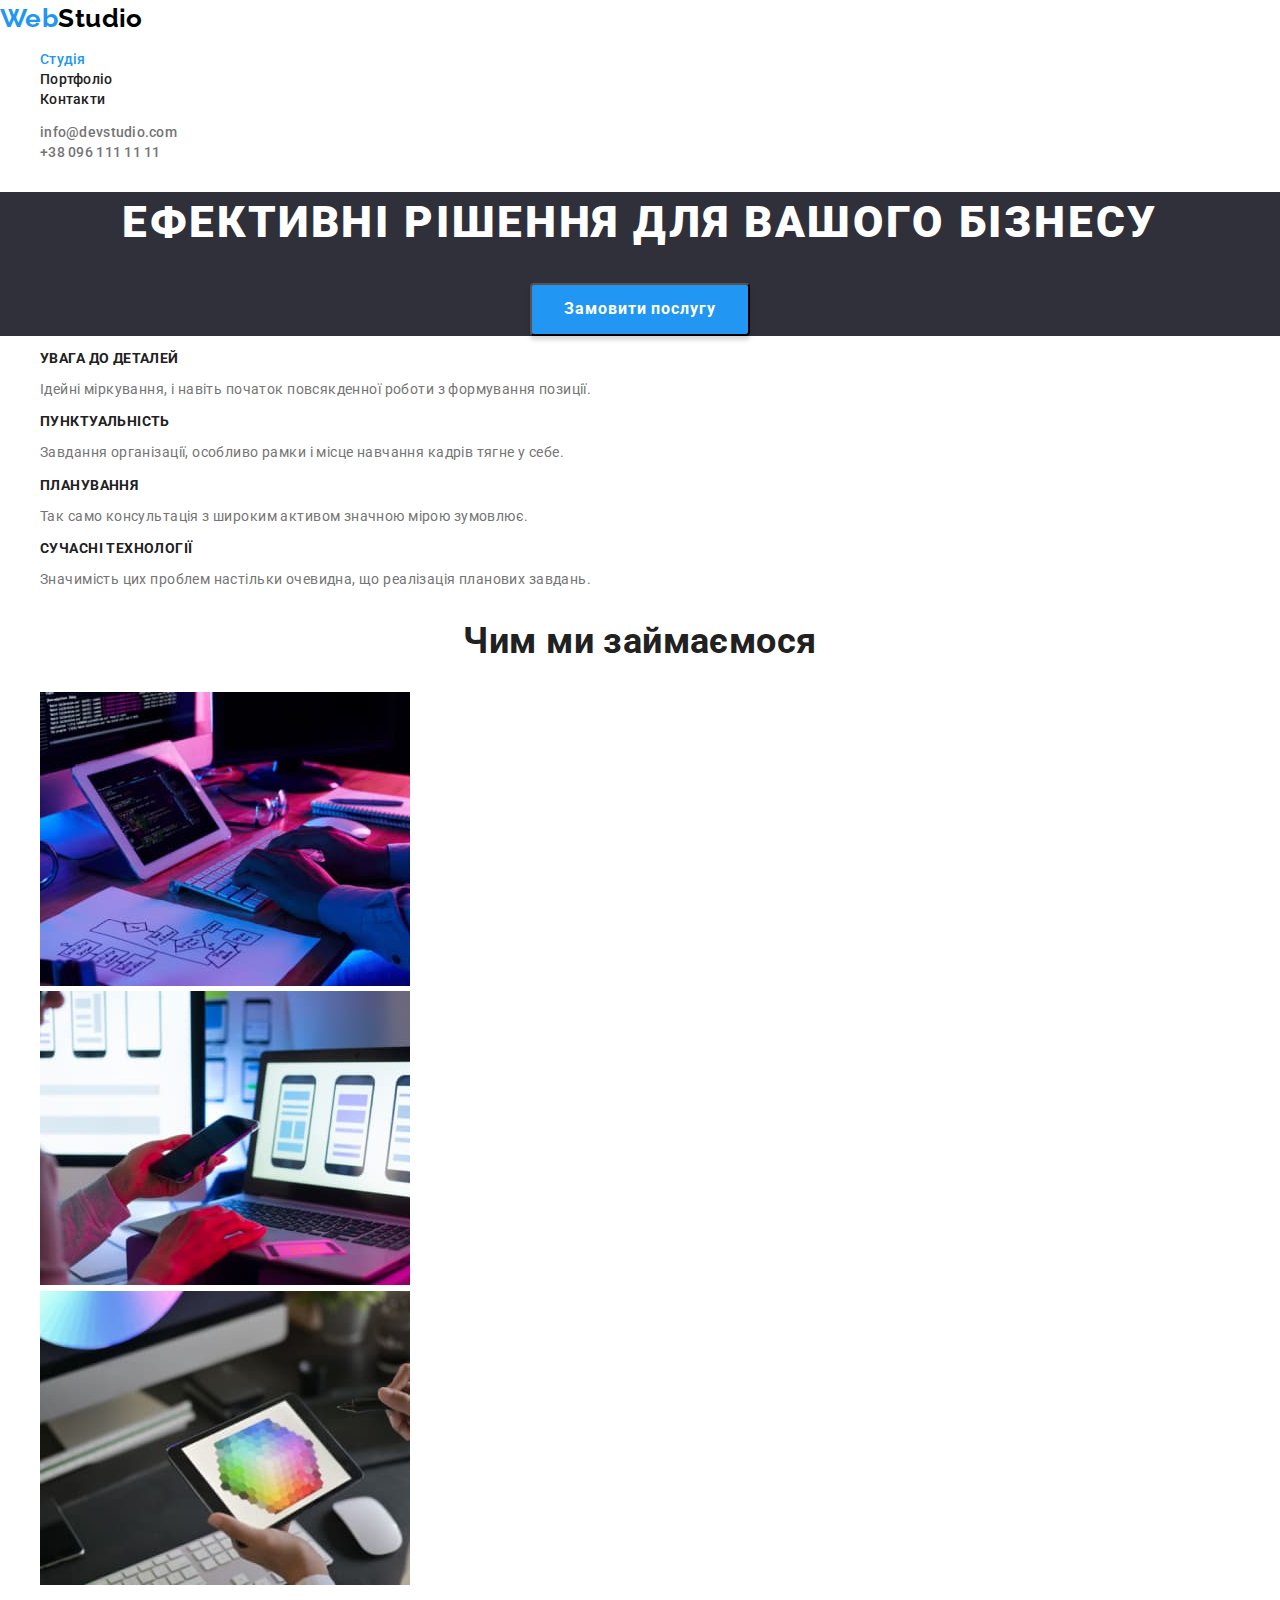
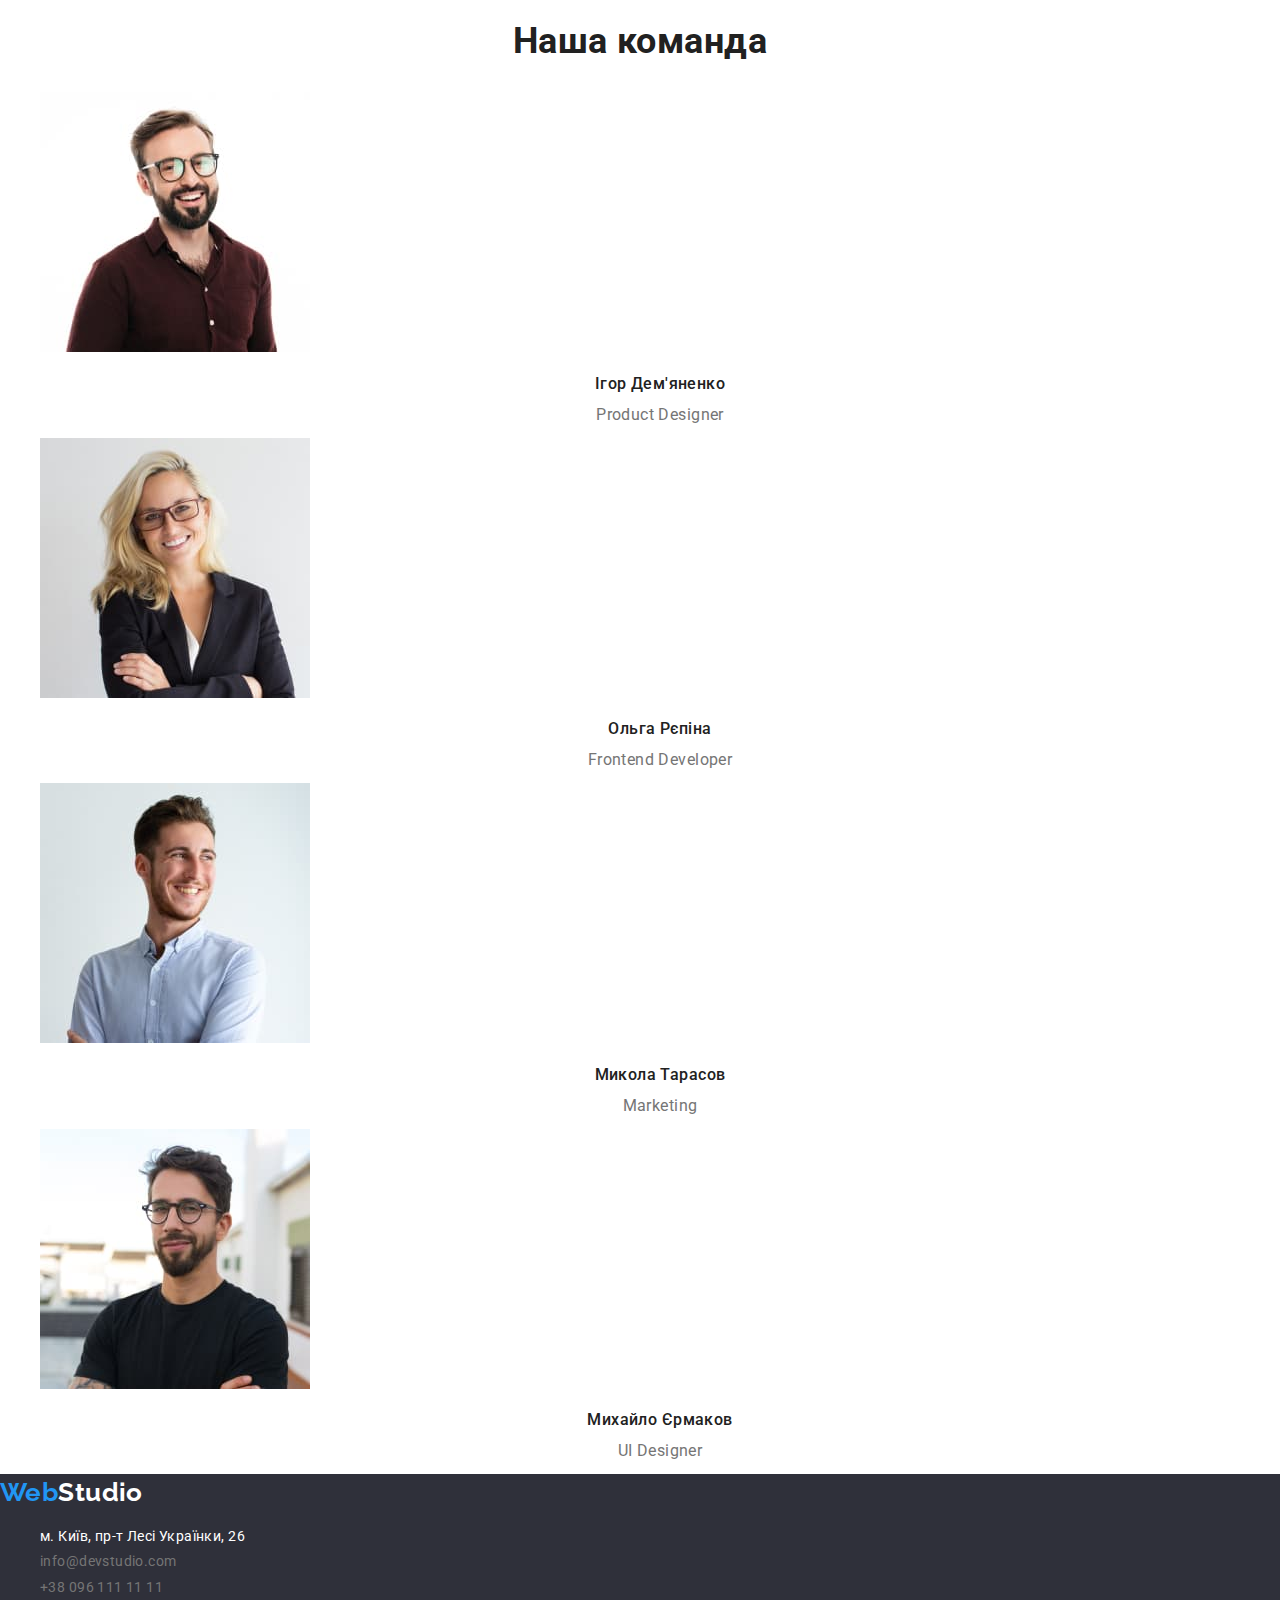
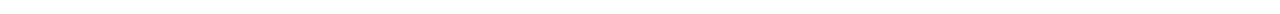
<file: index.html>
<!DOCTYPE html>
<html lang="uk">

<head>
  <meta http-equiv="X-UA-Compatible" content="IE=edge" />
  <meta name="viewport" content="width=device-width, initial-scale=1.0" />
  <link rel="preconnect" href="https://fonts.googleapis.com" />
  <!-- Підключаю шрифти -->
  <link rel="preconnect" href="https://fonts.gstatic.com" crossorigin />
  <link href="https://fonts.googleapis.com/css2?family=Raleway:wght@700&family=Roboto:wght@400;500;700;900&display=swap"
    rel="stylesheet" />
  <title>Студія</title>
  <!-- Нормалізатор -->
  <link rel="stylesheet"
    href="https://cdnjs.cloudflare.com/ajax/libs/modern-normalize/1.0.0/modern-normalize.min.css" />
  <meta charset="UTF-8" />
  <link rel="stylesheet" href="./css/style.css" />
</head>

<body>
  <header class="header">
    <nav class="header-nav">
      <a href="index.html" class="logo"><span>Web</span>Studio</a>
      <ul class="header-nav-menu list">
        <li class="menu-iteam">
          <a href="index.html" class="menu-link current">Студія</a>
        </li>
        <li class="menu-iteam">
          <a href="portfolio.html" class="menu-link">Портфоліо</a>
        </li>
        <li class="menu-iteam"><a href="#" class="menu-link">Контакти</a></li>
      </ul>
    </nav>
    <ul class="nav-contacts list">
      <li>
        <a class="contact-mail menu-link" href="mailto:info@devstudio.com">info@devstudio.com</a>
      </li>
      <li>
        <a class="contact-num menu-link" href="tel:+380961111111">+38 096 111 11 11</a>
      </li>
    </ul>
  </header>
  <main class="main">
    <!--Hero Section -->
    <section class="hero">
      <h1 class="hero_title">Ефективні рішення для вашого бізнесу</h1>
      <button class="hero_button" type="button">Замовити послугу</button>
    </section>
    <!-- Features -->
    <section class="features">
      <h2 class="section_title" hidden>Наші особливості</h2>
      <ul>
        <li class="features_iteam">
          <h3 class="features_iteam_title">Увага до деталей</h3>
          <p class="features_text">
            Ідейні міркування, і навіть початок повсякденної роботи з
            формування позиції.
          </p>
        </li>
        <li class="features_iteam">
          <h3 class="features_iteam_title">Пунктуальність</h3>
          <p class="features_text">
            Завдання організації, особливо рамки і місце навчання кадрів тягне
            у себе.
          </p>
        </li>
        <li class="features_iteam">
          <h3 class="features_iteam_title">Планування</h3>
          <p class="features_text">
            Так само консультація з широким активом значною мірою зумовлює.
          </p>
        </li>
        <li class="features_iteam">
          <h3 class="features_iteam_title">Сучасні технології</h3>
          <p class="features_text">
            Значимість цих проблем настільки очевидна, що реалізація планових
            завдань.
          </p>
        </li>
      </ul>
    </section>
    <!-- What We Do -->
    <section class="whatwedo">
      <h2 class="section_title">Чим ми займаємося</h2>
      <ul>
        <li>
          <img src="./images/whatwedo_box_1.jpg" alt="Зображення компьютера та планшету" width="370" height="294" />
        </li>
        <li>
          <img src="./images/whatwedo_box_2.jpg" alt="Зображення тестування мобиільного застосунку" width="370"
            height="294" />
        </li>
        <li>
          <img src="./images/whatwedo_box_3.jpg" alt="Зображення користувача iPad який працює з палітрою" width="370"
            height="294" />
        </li>
      </ul>
    </section>
    <!-- Crew -->
    <section class="crew">
      <h2 class="section_title">Наша команда</h2>
      <ul class="crew_blox">
        <li class="crew_blox_block">
          <img src="./images/crew_igor.jpg" alt="Image of Igor Demianenko - Product Designer" width="270"
            height="260" />
          <h3 class="crew_title">Ігор Дем'яненко</h3>
          <p>Product Designer</p>
        </li>
        <li class="crew_blox_block">
          <img src="./images/crew_olga.jpg" alt="Image of Olga Repina - Frontend Developer" width="270" height="260" />
          <h3 class="crew_title">Ольга Рєпіна</h3>
          <p>Frontend Developer</p>
        </li>
        <li class="crew_blox_block">
          <img src="./images/crew_mykola.jpg" alt="Image of Mykola Tarasov - Marketing" width="270" height="260" />
          <h3 class="crew_title">Микола Тарасов</h3>
          <p>Marketing</p>
        </li>
        <li class="crew_blox_block">
          <img src="./images/crew_mykhailo.jpg" alt="Image of Mykhylo Yermakov - UI Designer" width="270"
            height="260" />
          <h3 class="crew_title">Михайло Єрмаков</h3>
          <p>UI Designer</p>
        </li>
      </ul>
    </section>
  </main>
  <footer class="footer">
    <a href="#" class="logo"><span>Web</span>Studio</a>
    <address class="address">
      <ul>
        <li>
          <a class="loc" href="#">м. Київ, пр-т Лесі Українки, 26</a>
        </li>
        <li>
          <a class="mail" href="mailto:info@devstudio.com">info@devstudio.com</a>
        </li>
        <li><a class="tel" href="tel:+380961111111">+38 096 111 11 11</a></li>
      </ul>
    </address>
  </footer>
</body>

</html>
</file>
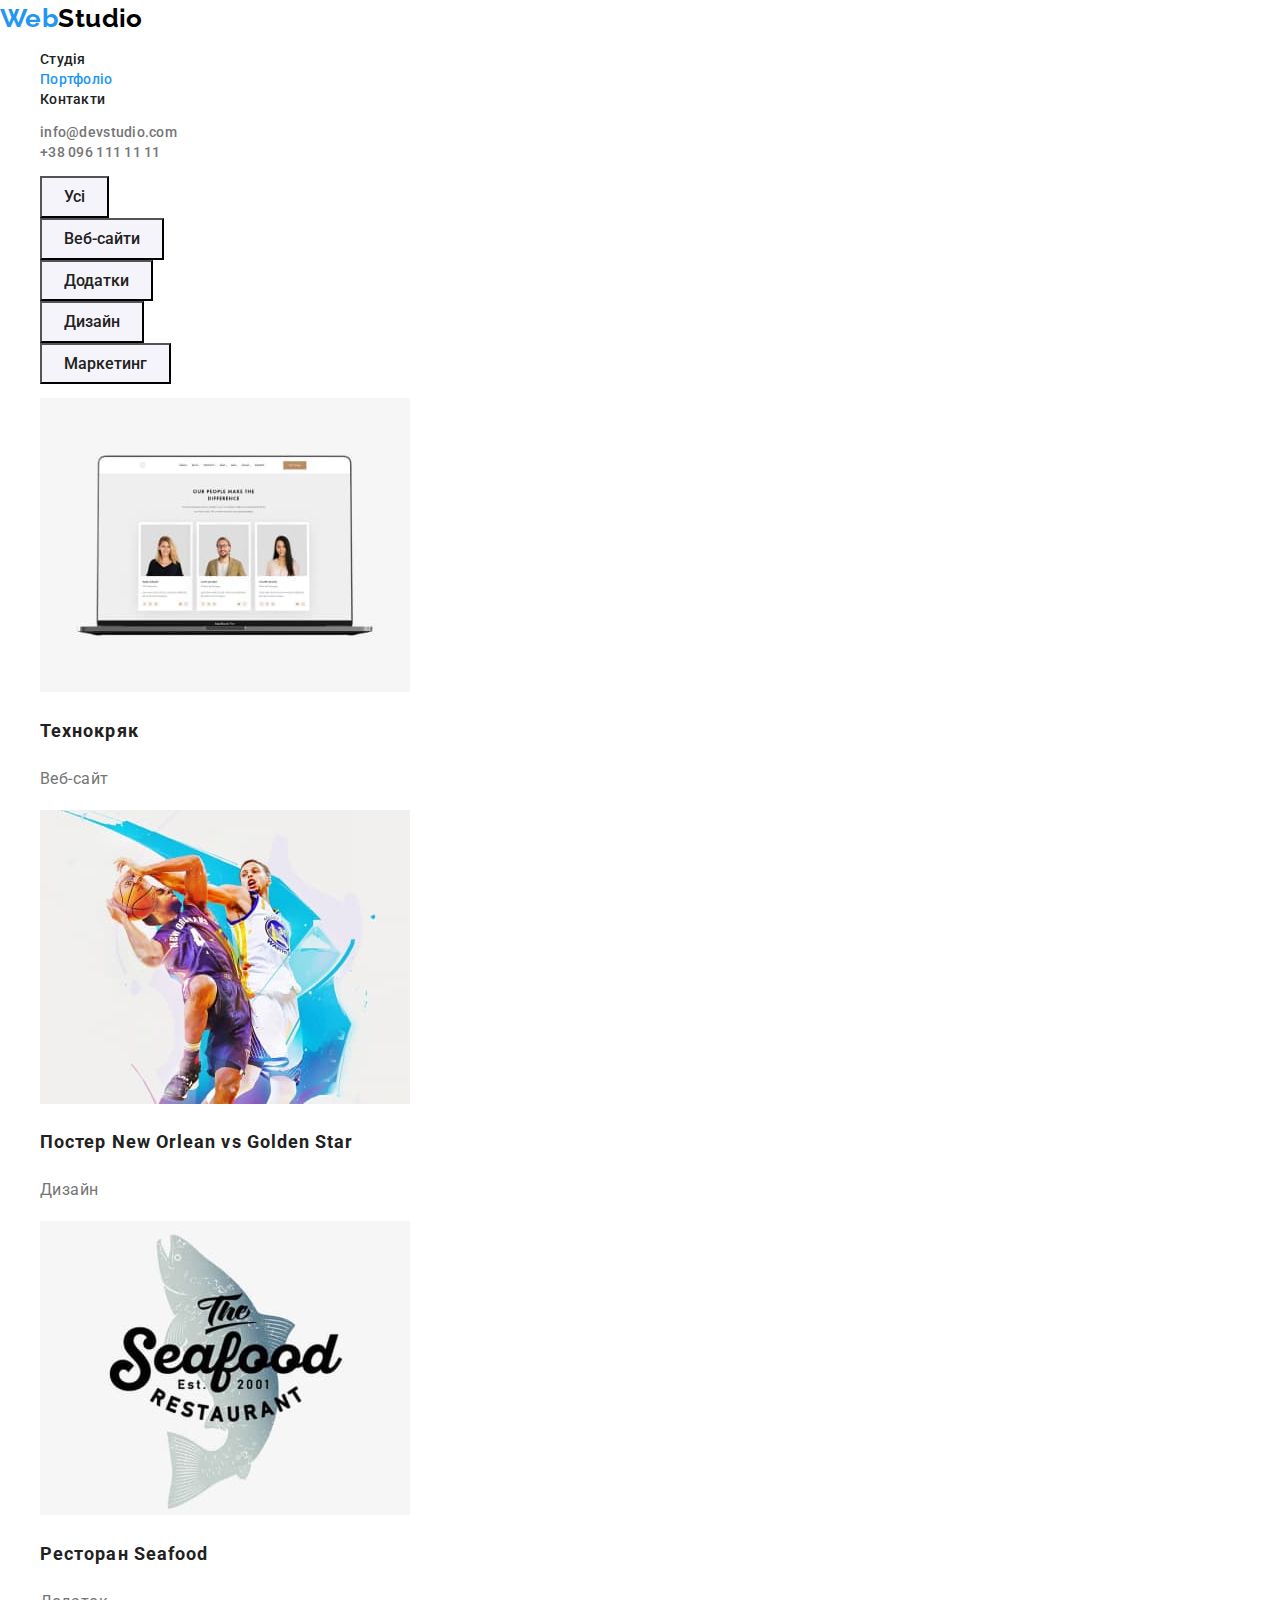
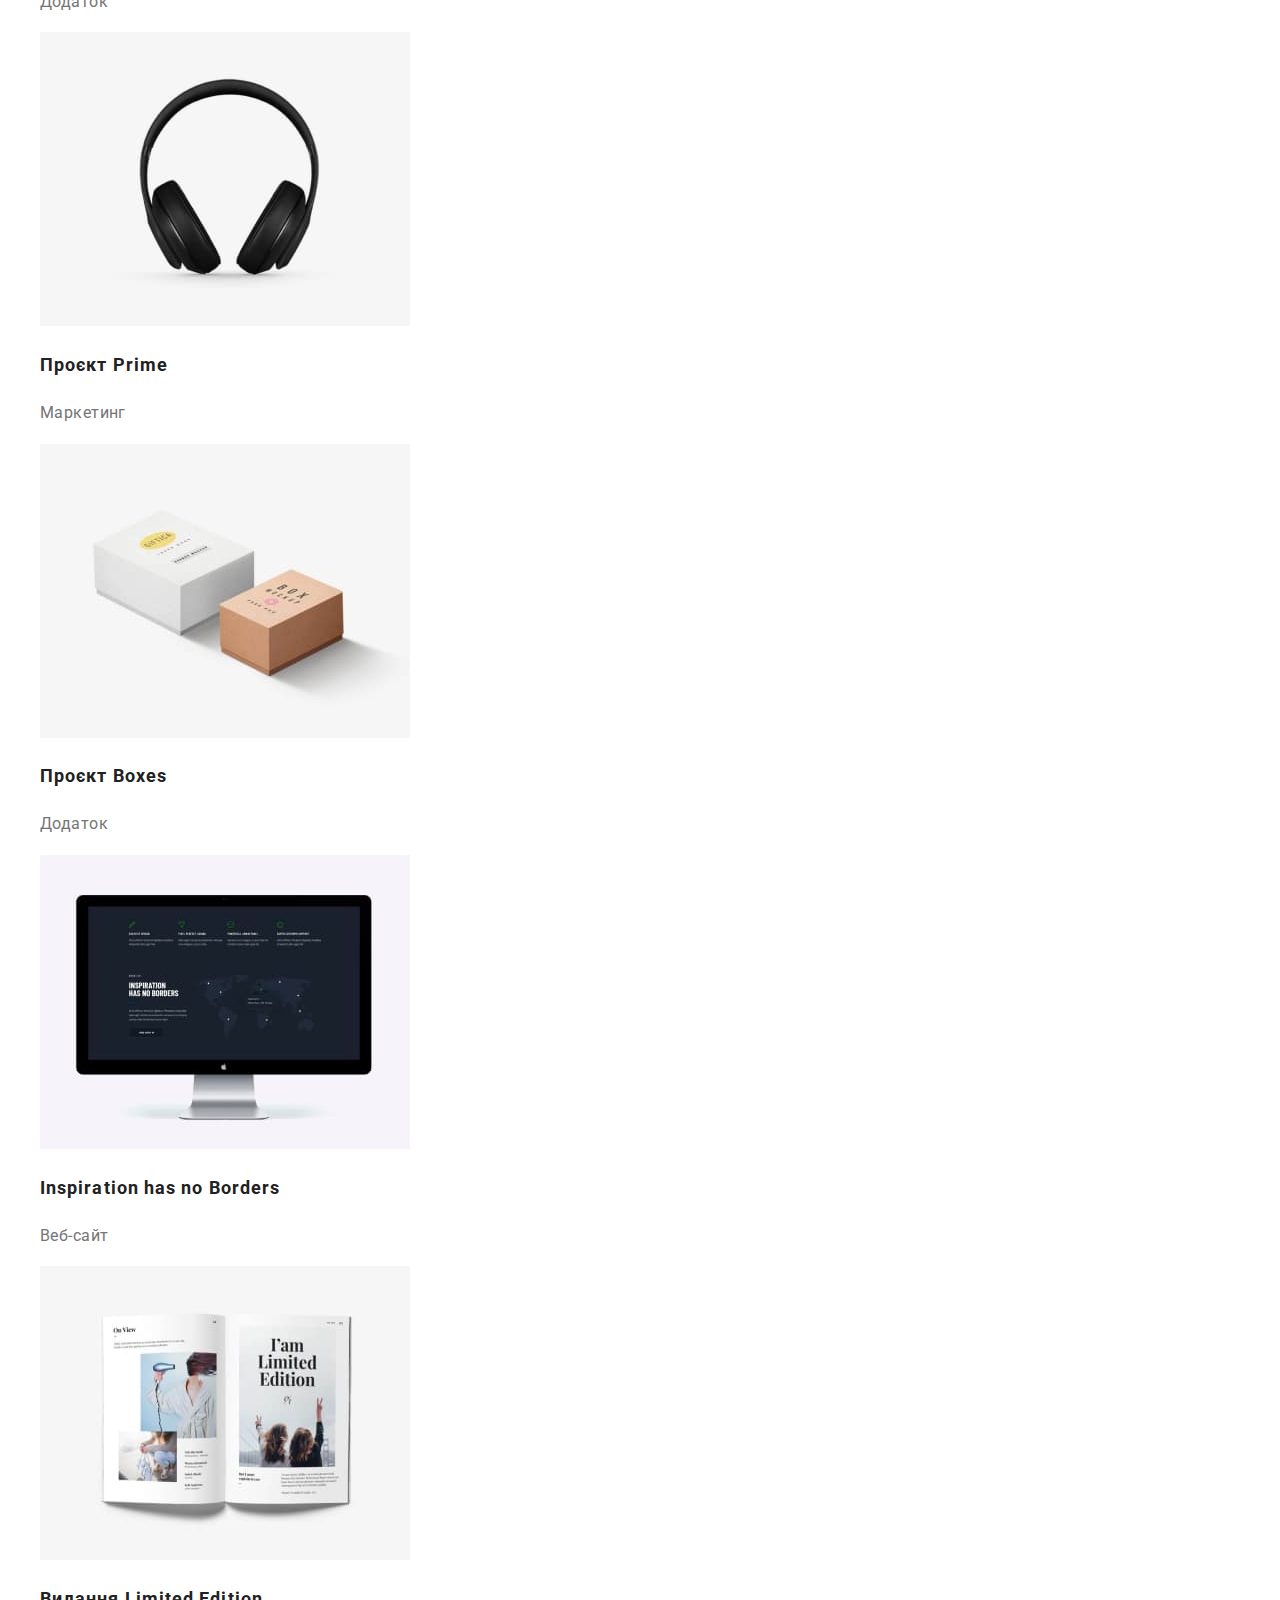
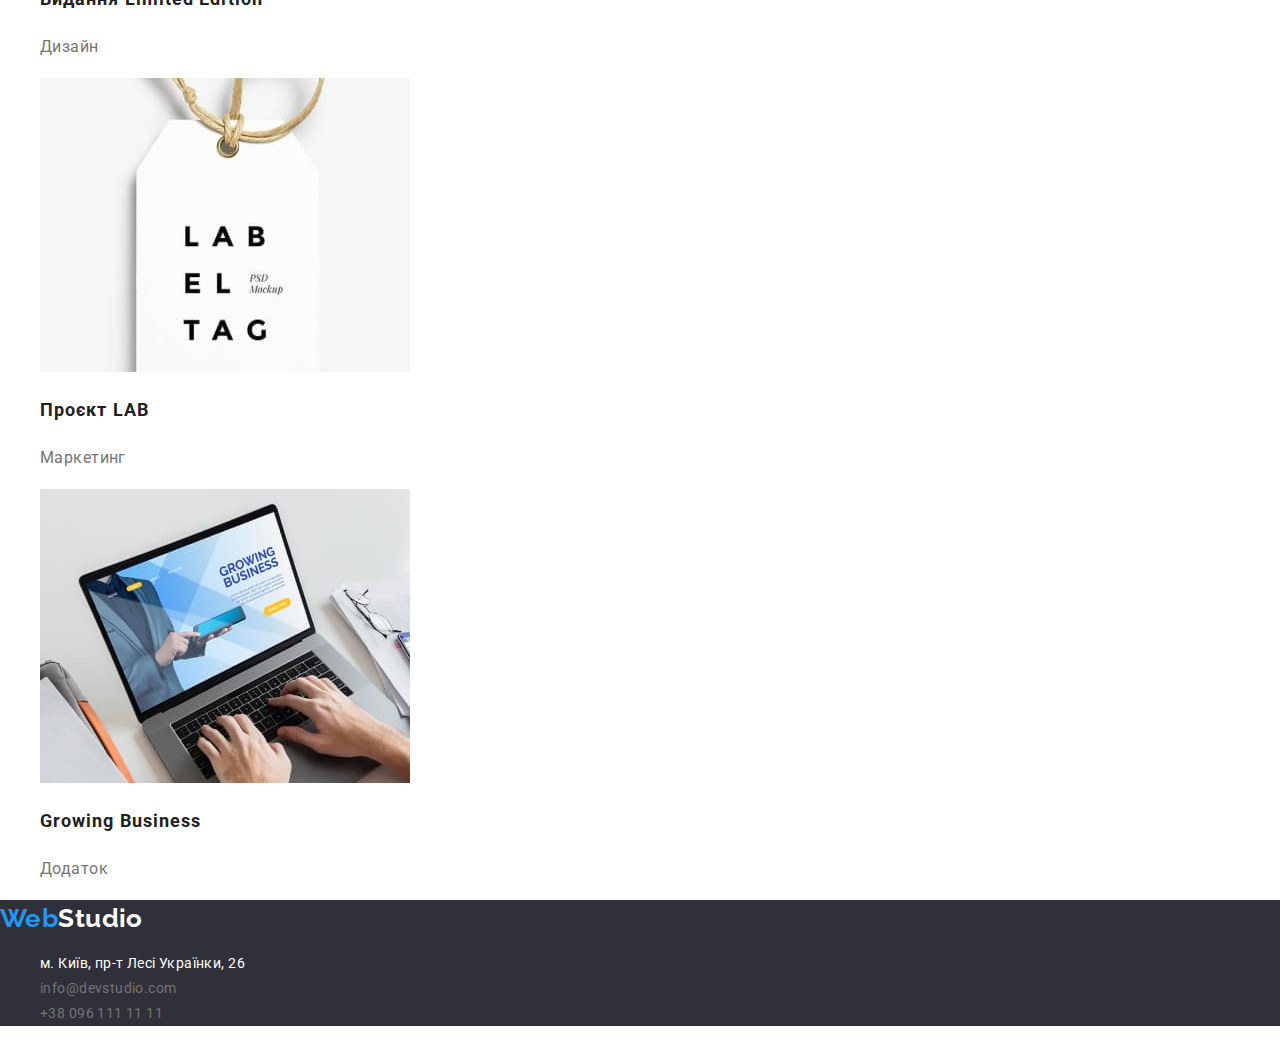
<file: portfolio.html>
<!DOCTYPE html>
<html lang="uk">

<head>
  <meta http-equiv="X-UA-Compatible" content="IE=edge" />
  <meta name="viewport" content="width=device-width, initial-scale=1.0" />
  <link rel="preconnect" href="https://fonts.googleapis.com" />
  <!-- Підключаю шрифти -->
  <link rel="preconnect" href="https://fonts.gstatic.com" crossorigin />
  <link href="https://fonts.googleapis.com/css2?family=Raleway:wght@700&family=Roboto:wght@400;500;700;900&display=swap"
    rel="stylesheet" />
  <title>Портфоліо</title>
  <!-- Нормалізатор -->
  <link rel="stylesheet"
    href="https://cdnjs.cloudflare.com/ajax/libs/modern-normalize/1.0.0/modern-normalize.min.css" />
  <meta charset="UTF-8" />
  <link rel="stylesheet" href="./css/style.css" />
</head>

<body>
  <header class="header">
    <nav class="header-nav">
      <a href="index.html" class="logo"><span>Web</span>Studio</a>
      <ul class="header-nav-menu list">
        <li class="menu-iteam">
          <a href="index.html" class="menu-link">Студія</a>
        </li>
        <li class="menu-iteam">
          <a href="portfolio.html" class="menu-link current">Портфоліо</a>
        </li>
        <li class="menu-iteam"><a href="#" class="menu-link">Контакти</a></li>
      </ul>
    </nav>
    <ul class="nav-contacts list">
      <li>
        <a class="contact-mail menu-link" href="mailto:info@devstudio.com">info@devstudio.com</a>
      </li>
      <li>
        <a class="contact-num menu-link" href="tel:+380961111111">+38 096 111 11 11</a>
      </li>
    </ul>
  </header>
  <main class="main">
    <!-- Portfolio Container -->
    <section class="container">
      <h1 hidden>Портфоліо</h1>
      <ul>
        <li><button class="portfolio_filtr active" type="button">Усі</button></li>
        <li>
          <button class="portfolio_filtr" type="button">Веб-сайти</button>
        </li>
        <li>
          <button class="portfolio_filtr" type="button">Додатки</button>
        </li>
        <li><button class="portfolio_filtr" type="button">Дизайн</button></li>
        <li>
          <button class="portfolio_filtr" type="button">Маркетинг</button>
        </li>
      </ul>
      <ul class="projects">
        <li class="project">
          <img src="./images/portfolio/img_technokryak.jpg" alt="Зображення ноутбуку з портфоліо" width="370"
            height="294" />
          <h2 class="title">Технокряк</h2>
          <p class="description">Веб-сайт</p>
        </li>
        <li class="project">
          <img src="./images/portfolio/img_poster.jpg" alt="Зображення постеру з баскетболістами" width="370"
            height="294" />
          <h2 class="title">Постер New Orlean vs Golden Star</h2>
          <p class="description">Дизайн</p>
        </li>
        <li class="project">
          <img src="./images/portfolio/img_resto.jpg" alt="Зображення логотипу з написом Seafood та рибою на фоні"
            width="370" height="294" />
          <h2 class="title">Ресторан Seafood</h2>
          <p class="description">Додаток</p>
        </li>
        <li class="project">
          <img src="./images/portfolio/img_headphones.jpg" alt="Зображення навушників" width="370" height="294" />
          <h2 class="title">Проєкт Prime</h2>
          <p class="description">Маркетинг</p>
        </li>
        <li class="project">
          <img src="./images/portfolio/img_boxes.jpg" alt="Зображення дві паперові коробки" width="370" height="294" />
          <h2 class="title">Проєкт Boxes</h2>
          <p class="description">Додаток</p>
        </li>
        <li class="project">
          <img src="./images/portfolio/img_inspiration.jpg" alt="Зображення iMac" width="370" height="294" />
          <h2 class="title">Inspiration has no Borders</h2>
          <p class="description">Веб-сайт</p>
        </li>
        <li class="project">
          <img src="./images/portfolio/img_limited.jpg" alt="Зобраення розкритого журналу" width="370" height="294" />
          <h2 class="title">Видання Limited Edition</h2>
          <p class="description">Дизайн</p>
        </li>
        <li class="project">
          <img src="./images/portfolio/img_lab.jpg" alt="Зображення бірки з написом Lab El Tag" width="370"
            height="294" />
          <h2 class="title">Проєкт LAB</h2>
          <p class="description">Маркетинг</p>
        </li>
        <li class="project">
          <img src="./images/portfolio/img_growbis.jpg" alt="Зображення руки що друкуютьна ноутбуці" width="370"
            height="294" />
          <h2 class="title">Growing Business</h2>
          <p class="description">Додаток</p>
        </li>
      </ul>
    </section>
  </main>
  <footer class="footer">
    <a href="#" class="logo"><span>Web</span>Studio</a>
    <address class="address">
      <ul>
        <li>
          <a class="loc" href="#">м. Київ, пр-т Лесі Українки, 26</a>
        </li>
        <li>
          <a class="mail" href="mailto:info@devstudio.com">info@devstudio.com</a>
        </li>
        <li><a class="tel" href="tel:+380961111111">+38 096 111 11 11</a></li>
      </ul>
    </address>
  </footer>
</body>

</html>
</file>
<file: css/style.css>
/* Style for Homework #2 by Bryhadyr Kostiantyn */

:root {
    --font-primary: 'Roboto', 'sans-serif';
    --font-secondary: 'Raleway', sans-serif;
    --studio-black: rgb(0, 0, 0);
    --studio-white: rgb(255, 255, 255);
    --studio-whitealfa:rgba(255, 255, 255, 0.6);
    --studio-blue: rgba(33, 150, 243, 1);
    --studio-hover-blue: rgba(24, 140, 232, 1);
    --studio-dark: rgba(33, 33, 33, 1);
    --studio-text: rgba(117, 117, 117, 1);
    --studio-darkbg: rgba(47, 48, 58, 1);
    --studio-lines: rgba(236, 236, 236, 1);
    --studio-lightbg: rgba(245, 244, 250, 1);
  }

body {
    background-color: var(--studio-white);
    font-family: var(--font-primary);
    font-size: 14px;
    line-height: 1.4;
    color: var(--studio-text);
    letter-spacing: 0.03em;
}
ul {
    list-style-type: none;
}
/* Header */
.logo {
    font-family: var(--font-secondary);
    font-size: 26px;
    font-weight: 700;
}
.logo > span {
    color: var(--studio-blue);
}
a.logo {
    color: var(--studio-black);
    text-decoration: none;
}
.list {
    list-style: none;
}
.list a {
    text-decoration: none;
}
.menu-link {
    font-weight: 500;
    font-family: var(--font-primary);
    font-size: 14px;
    line-height: 1.4;
    letter-spacing: 0.02em;
    color: var(--studio-dark);
}
.menu-link:hover,
.menu-link:focus,
.menu-link:active,
.current {
    color: var(--studio-blue);
}
.contact-mail,
.contact-num {
    color: var(--studio-text);
}
/* Hero */
.hero {
    background-color: var(--studio-darkbg);
    text-align: center;
}
h1.hero_title {
    font-size: 44px;
    font-weight: 900;
    letter-spacing: 0.06em;
    text-transform: uppercase;
    color: var(--studio-white);
}
button.hero_button {
    font-family: var(--font-primary);
    color: var(--studio-white);
    background-color: var(--studio-blue);
    padding: 10px 32px;
    box-shadow: 0px 4px 4px rgba(0, 0, 0, 0.15);
    border-radius: 4px;
    font-weight: 700;
    font-size: 16px;
    line-height: 1.8;
    letter-spacing: 0.06em;
}
.hero_button:hover {
    background-color: var(--studio-hover-blue);
    cursor: pointer;
}
h2.section_title {
    color: var(--studio-dark);
    font-weight: 700;
    font-size: 36px;
    line-height: 42px;
    text-align: center;
}
/* Features */
h3.features_iteam_title {
    font-weight: 700;
    font-size: 14px;
    line-height: 16px;
    text-transform: uppercase;
    color: var(--studio-dark);
}
p.features_text {
}

/* Crew */

h3.crew_title {
    font-weight: 500;
    font-size: 16px;
    line-height: 19px;
    text-align: center;
    color: var(--studio-dark);
}
.crew_blox_block>p {
    text-align: center;
    font-size: 16px;
    line-height: 0.8;
}

/* Portfolio */
.project h2.title {
    font-weight: 700;
    font-size: 18px;
    line-height: 2;
    letter-spacing: 0.06em;
    color: var(--studio-dark);
}
.project p.description {
    font-size: 16px;
    line-height: 1.8;
    color: var(--studio-text);
}
button.portfolio_filtr {
    background-color: var(--studio-lightbg);
    color: var(--studio-dark);
    padding: 6px 22px;
    font-weight: 500;
    font-size: 16px;
    line-height: 1.6;
    text-align: center;
}
button.portfolio_filtr:hover, 
button.portfolio_filtr:active,
button.portfolio_filtr:focus {
    font-family: var(--font-primary);
    background-color: var(--studio-blue);
    color: var(--studio-white);
    cursor: pointer;
}
/* Footer */
.footer {
    background-color: var(--studio-darkbg);
    color: var(--studio-white);
}
.footer .logo {
    color: var(--studio-white);
}
.address {
    line-height: 1.8;
    font-style: normal;
}
a.loc {
    color: var(--studio-white);
    text-decoration: none;
}
a.mail,
a.tel {
    color: var(--studio-text);
    text-decoration: none;
}
</file>
